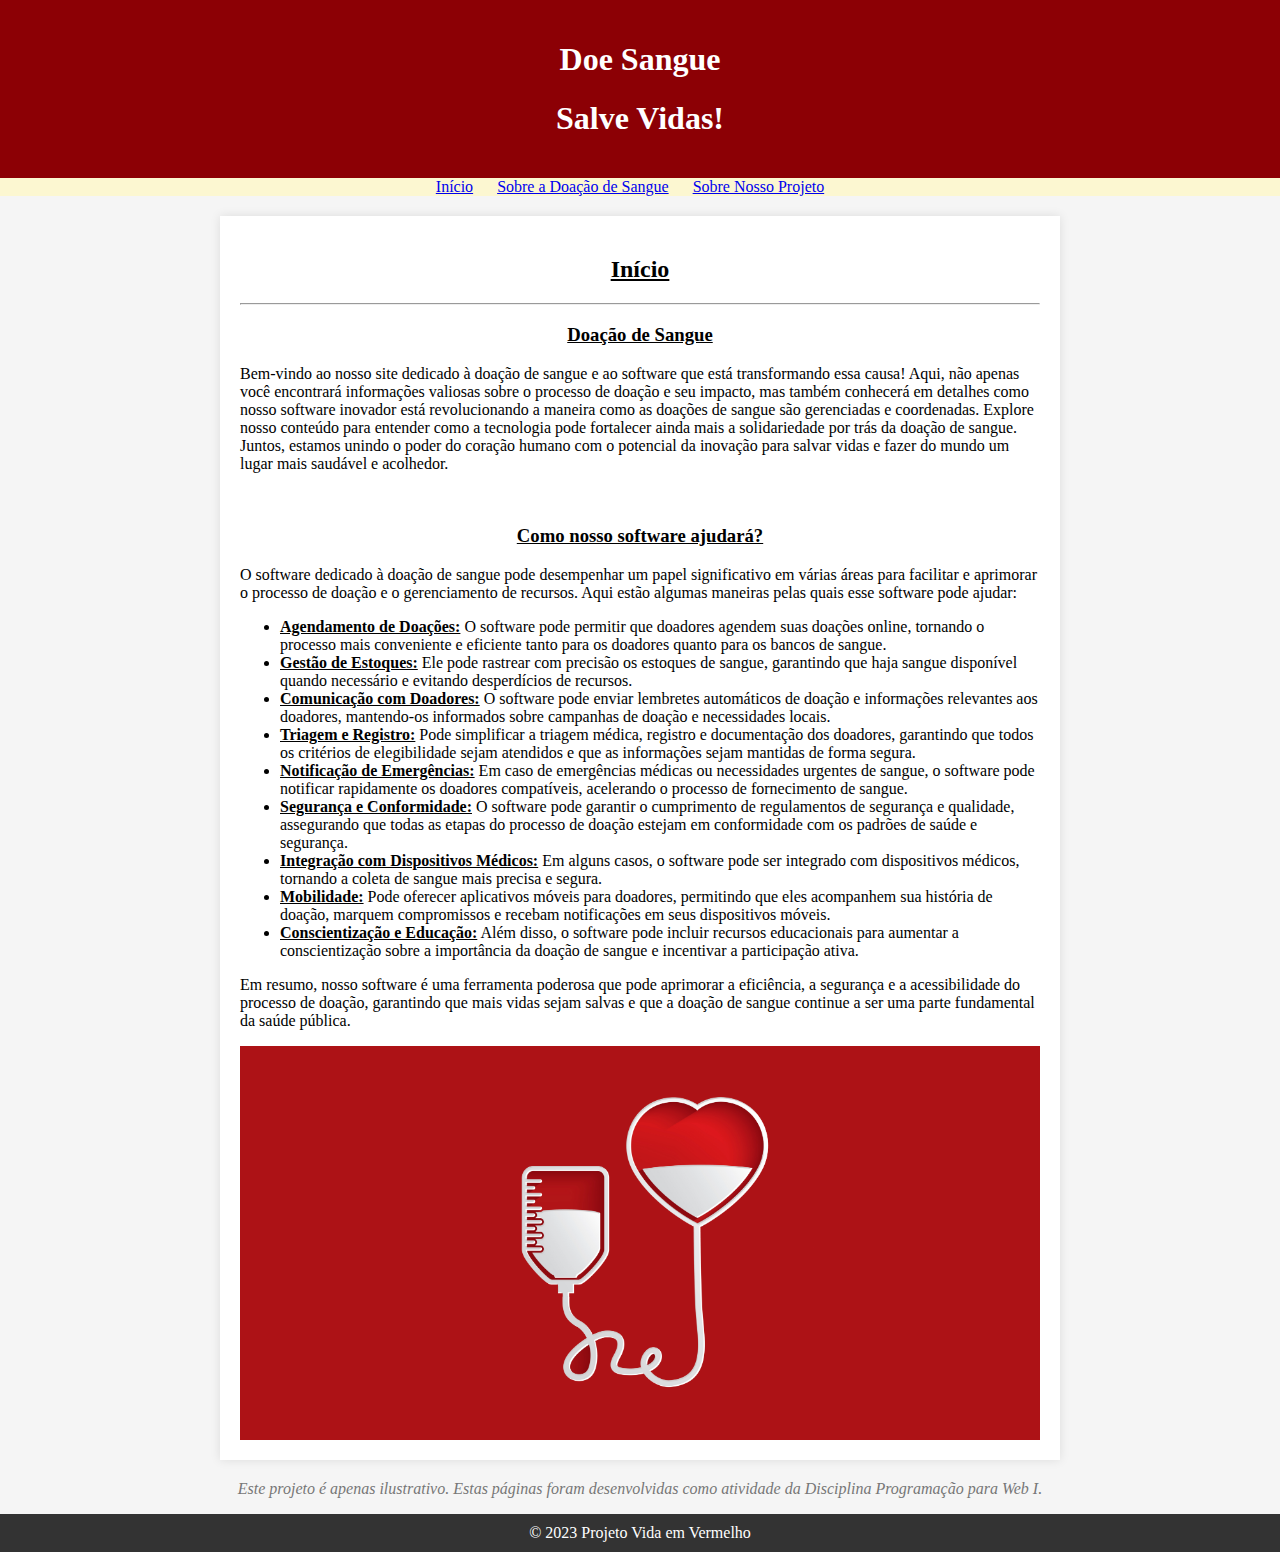
<file: index.html>
<!DOCTYPE html>
<html lang="en">
<head>
    <meta charset="UTF-8">
    <meta http-equiv="X-UA-Compatible" content="IE=edge">
    <meta name="viewport" content="width=device-width, initial-scale=1.0">
    <link rel="stylesheet" href="./DoeSangue/style.css">
    <title>Projeto Vida em Vermelho</title>
  
<body>
    <header>
        <h1>Doe Sangue</h1>
        <h1>Salve Vidas!</h1>
    </header>
    <nav>
        <ul>
            <li><a href="#inicio">Início</a></li>
            <li><a href="./DoeSangue/DoeSangue.html">Sobre a Doação de Sangue</a></li>
            <li><a href="./DoeSangue/NossoProjeto.html">Sobre Nosso Projeto</a></li>
        </ul>
    </nav>

    <main>
        <article class="container" id="inicio">
            <h2>Início</h2>
            <hr>
            <h3>Doação de Sangue</h3>
            <p>Bem-vindo ao nosso site dedicado à doação de sangue e ao software que está transformando essa causa! Aqui, não apenas você encontrará informações valiosas sobre o processo de doação e seu impacto, mas também conhecerá em detalhes como nosso software inovador está revolucionando a maneira como as doações de sangue são gerenciadas e coordenadas. Explore nosso conteúdo para entender como a tecnologia pode fortalecer ainda mais a solidariedade por trás da doação de sangue. Juntos, estamos unindo o poder do coração humano com o potencial da inovação para salvar vidas e fazer do mundo um lugar mais saudável e acolhedor.<p>
            <br>
            <h3>Como nosso software ajudará?</h3>
            
            <p>O software dedicado à doação de sangue pode desempenhar um papel significativo em várias áreas para facilitar e aprimorar o processo de doação e o gerenciamento de recursos. Aqui estão algumas maneiras pelas quais esse software pode ajudar:
                <ul>
                    <li><strong>Agendamento de Doações:</strong> O software pode permitir que doadores agendem suas doações online, tornando o processo mais conveniente e eficiente tanto para os doadores quanto para os bancos de sangue.</li>
                    
                    <li><strong>Gestão de Estoques:</strong> Ele pode rastrear com precisão os estoques de sangue, garantindo que haja sangue disponível quando necessário e evitando desperdícios de recursos.</li>
                   
                    <li><strong>Comunicação com Doadores:</strong> O software pode enviar lembretes automáticos de doação e informações relevantes aos doadores, mantendo-os informados sobre campanhas de doação e necessidades locais.</li>
                   
                    <li><strong>Triagem e Registro:</strong> Pode simplificar a triagem médica, registro e documentação dos doadores, garantindo que todos os critérios de elegibilidade sejam atendidos e que as informações sejam mantidas de forma segura.</li>
                 
                    <li><strong>Notificação de Emergências:</strong> Em caso de emergências médicas ou necessidades urgentes de sangue, o software pode notificar rapidamente os doadores compatíveis, acelerando o processo de fornecimento de sangue.</li>
                 
                    <li><strong>Segurança e Conformidade:</strong> O software pode garantir o cumprimento de regulamentos de segurança e qualidade, assegurando que todas as etapas do processo de doação estejam em conformidade com os padrões de saúde e segurança.</li>
                 
                    <li><strong>Integração com Dispositivos Médicos:</strong> Em alguns casos, o software pode ser integrado com dispositivos médicos, tornando a coleta de sangue mais precisa e segura.</li>
                    
                    <li><strong>Mobilidade:</strong> Pode oferecer aplicativos móveis para doadores, permitindo que eles acompanhem sua história de doação, marquem compromissos e recebam notificações em seus dispositivos móveis.</li>
                   
                    <li><strong>Conscientização e Educação:</strong> Além disso, o software pode incluir recursos educacionais para aumentar a conscientização sobre a importância da doação de sangue e incentivar a participação ativa.</li>
                </ul>
                    
            <p>Em resumo, nosso software é uma ferramenta poderosa que pode aprimorar a eficiência, a segurança e a acessibilidade do processo de doação, garantindo que mais vidas sejam salvas e que a doação de sangue continue a ser uma parte fundamental da saúde pública.</p>
            <img src="./imagens/Doação de sangue - horizontal maior.png" alt="Doação de Sangue">
        </article>
    </main>

    <p class="note">Este projeto é apenas ilustrativo. Estas páginas foram desenvolvidas como atividade da Disciplina Programação para Web I.</p>
    <footer>
        &copy; 2023 Projeto Vida em Vermelho
    </footer>
</body>
</html>
</file>
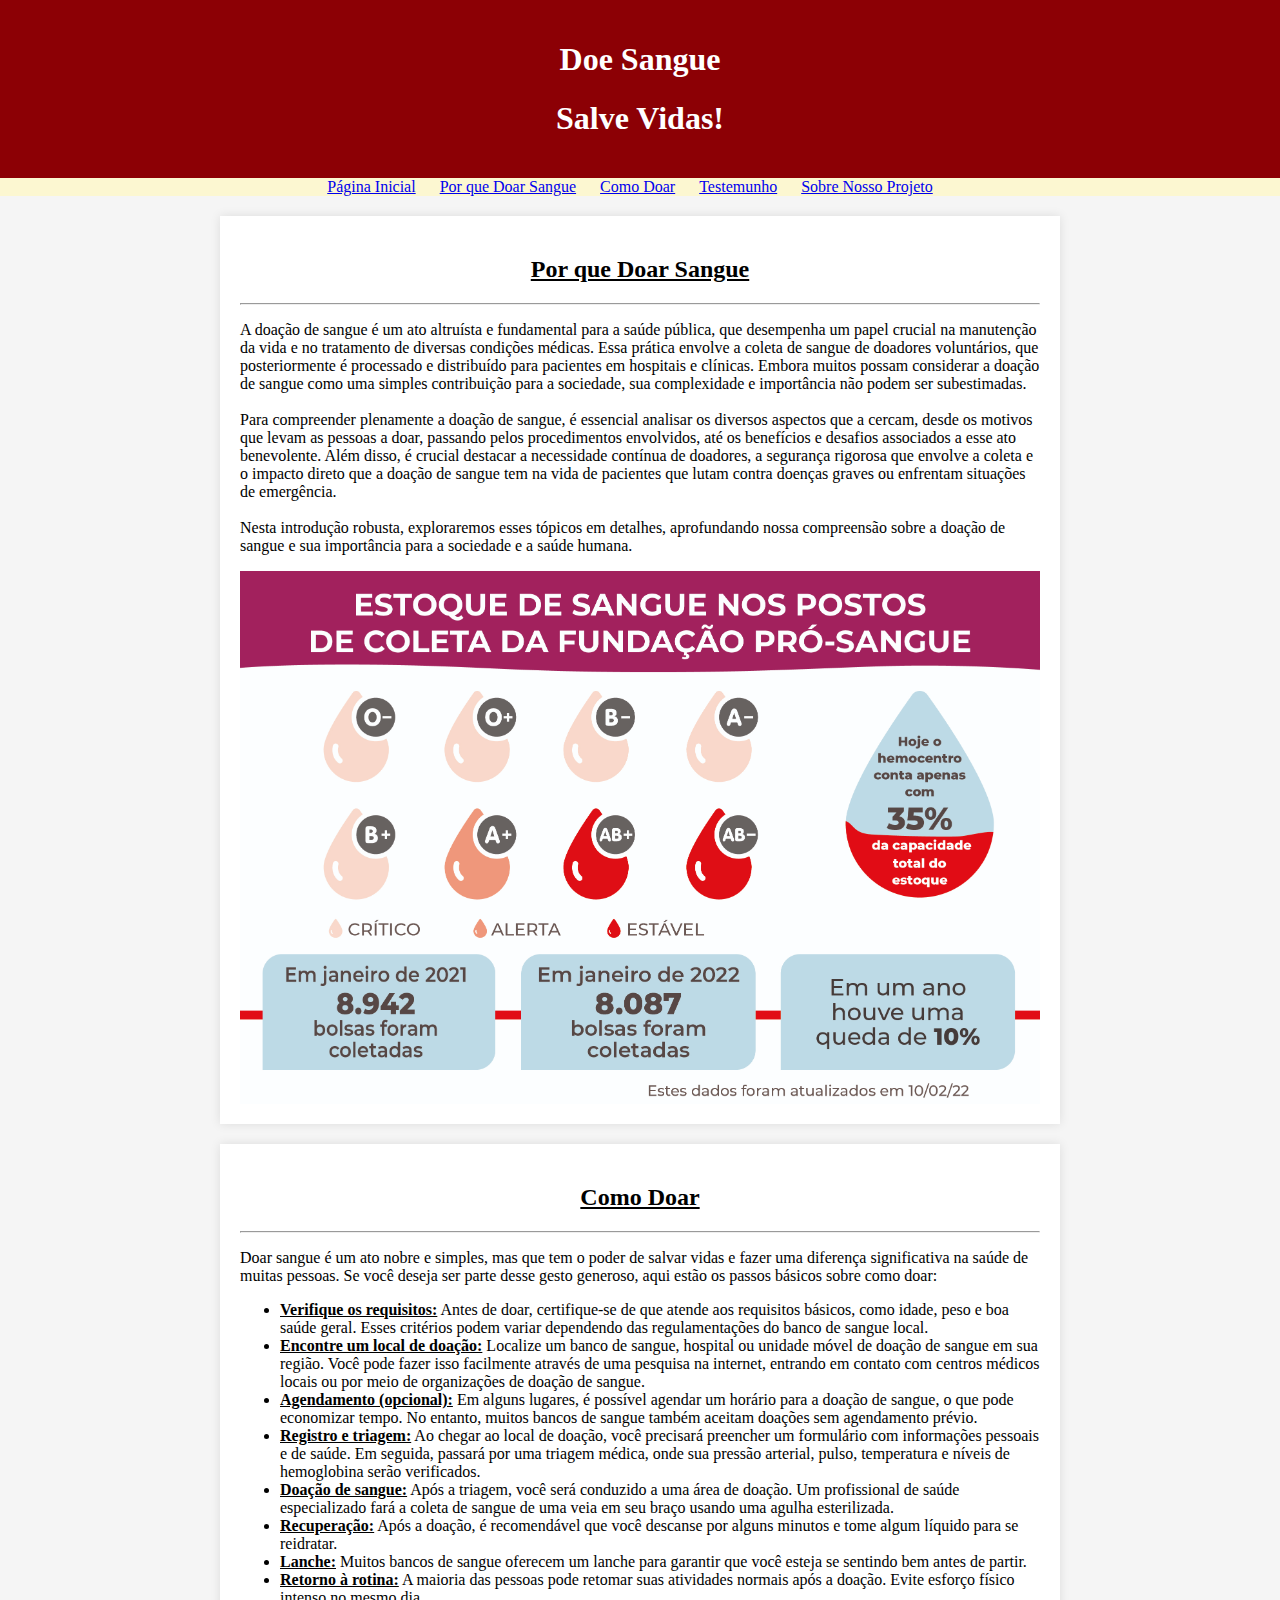
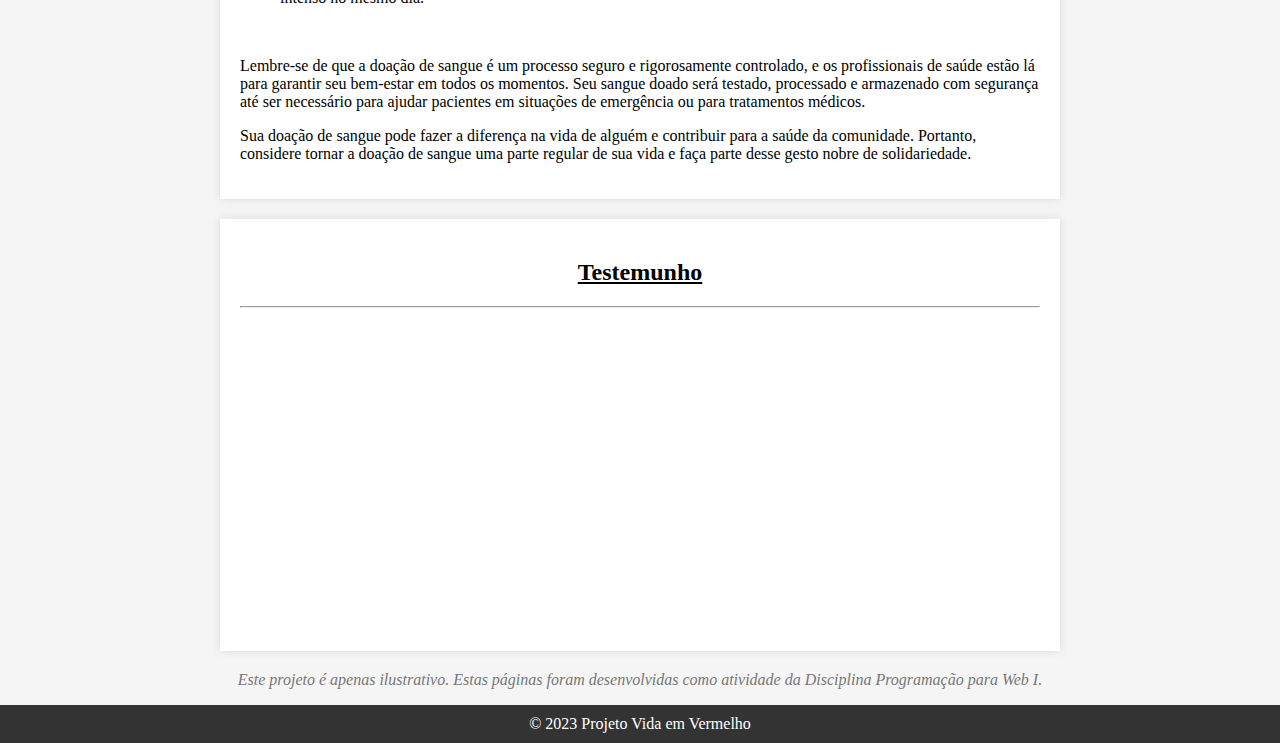
<file: DoeSangue/DoeSangue.html>
<!DOCTYPE html>
<html lang="en">
<head>
    <meta charset="UTF-8">
    <meta http-equiv="X-UA-Compatible" content="IE=edge">
    <meta name="viewport" content="width=device-width, initial-scale=1.0">
    <link rel="stylesheet" href="style.css">
    <title>SobreaDoaçãodeSangue</title>
</head>
<body>
    <header>
        <h1>Doe Sangue</h1>
        <h1>Salve Vidas!</h1>
    </header>

    <nav>
        <ul>
            <li><a href="../index.html">Página Inicial</a></li>
            <li><a href="#porque">Por que Doar Sangue</a></li>
            <li><a href="#como">Como Doar</a></li>
            <li><a href="#testemunho">Testemunho</a></li>
            <li><a href="NossoProjeto.html">Sobre Nosso Projeto</a></li>
        </ul>
    </nav>

    <main>
        <article class="container" id="porque">
            <h2>Por que Doar Sangue</h2>
            <hr>
            <p>A doação de sangue é um ato altruísta e fundamental para a saúde pública, que desempenha um papel crucial na manutenção da vida e no tratamento de diversas condições médicas. Essa prática envolve a coleta de sangue de doadores voluntários, que posteriormente é processado e distribuído para pacientes em hospitais e clínicas. Embora muitos possam considerar a doação de sangue como uma simples contribuição para a sociedade, sua complexidade e importância não podem ser subestimadas.
            <br><br>
            Para compreender plenamente a doação de sangue, é essencial analisar os diversos aspectos que a cercam, desde os motivos que levam as pessoas a doar, passando pelos procedimentos envolvidos, até os benefícios e desafios associados a esse ato benevolente. Além disso, é crucial destacar a necessidade contínua de doadores, a segurança rigorosa que envolve a coleta e o impacto direto que a doação de sangue tem na vida de pacientes que lutam contra doenças graves ou enfrentam situações de emergência.
            <br><br>
            Nesta introdução robusta, exploraremos esses tópicos em detalhes, aprofundando nossa compreensão sobre a doação de sangue e sua importância para a sociedade e a saúde humana.</p>
            <img src="../imagens/fg281879.jpg" alt="Dados sobre a Doação de Sangue">
        
        </article>

        <article class="container" id="como">
            <h2>Como Doar</h2>
            <hr>
            <p>Doar sangue é um ato nobre e simples, mas que tem o poder de salvar vidas e fazer uma diferença significativa na saúde de muitas pessoas. Se você deseja ser parte desse gesto generoso, aqui estão os passos básicos sobre como doar:
            <ul>
                <li><strong>Verifique os requisitos:</strong> Antes de doar, certifique-se de que atende aos requisitos básicos, como idade, peso e boa saúde geral. Esses critérios podem variar dependendo das regulamentações do banco de sangue local.</li>
                
                <li><strong>Encontre um local de doação:</strong> Localize um banco de sangue, hospital ou unidade móvel de doação de sangue em sua região. Você pode fazer isso facilmente através de uma pesquisa na internet, entrando em contato com centros médicos locais ou por meio de organizações de doação de sangue.</li>
                
                <li><strong>Agendamento (opcional):</strong> Em alguns lugares, é possível agendar um horário para a doação de sangue, o que pode economizar tempo. No entanto, muitos bancos de sangue também aceitam doações sem agendamento prévio.</li>
                
                <li><strong>Registro e triagem:</strong> Ao chegar ao local de doação, você precisará preencher um formulário com informações pessoais e de saúde. Em seguida, passará por uma triagem médica, onde sua pressão arterial, pulso, temperatura e níveis de hemoglobina serão verificados.</li>
                
                <li><strong>Doação de sangue:</strong> Após a triagem, você será conduzido a uma área de doação. Um profissional de saúde especializado fará a coleta de sangue de uma veia em seu braço usando uma agulha esterilizada.</li>
                
                <li><strong>Recuperação:</strong> Após a doação, é recomendável que você descanse por alguns minutos e tome algum líquido para se reidratar.</li>
                
                <li><strong>Lanche:</strong> Muitos bancos de sangue oferecem um lanche para garantir que você esteja se sentindo bem antes de partir.</li>
                
                <li><strong>Retorno à rotina:</strong> A maioria das pessoas pode retomar suas atividades normais após a doação. Evite esforço físico intenso no mesmo dia.</li>
            </ul>
            <br>
            <p>Lembre-se de que a doação de sangue é um processo seguro e rigorosamente controlado, e os profissionais de saúde estão lá para garantir seu bem-estar em todos os momentos. Seu sangue doado será testado, processado e armazenado com segurança até ser necessário para ajudar pacientes em situações de emergência ou para tratamentos médicos.</p>
                
            <p>Sua doação de sangue pode fazer a diferença na vida de alguém e contribuir para a saúde da comunidade. Portanto, considere tornar a doação de sangue uma parte regular de sua vida e faça parte desse gesto nobre de solidariedade.</p>
            
        </article>

        <article class="container" id="testemunho">
            <h2>Testemunho</h2>
            <hr>
            <iframe width="560" height="315" src="https://www.youtube.com/embed/eTPCw8Z1g9c?si=JltfmVLvUmTLJOPF" title="YouTube video player" frameborder="0" allow="accelerometer; autoplay; clipboard-write; encrypted-media; gyroscope; picture-in-picture; web-share" allowfullscreen></iframe>
        </article>
    </main>

    <p class="note">Este projeto é apenas ilustrativo. Estas páginas foram desenvolvidas como atividade da Disciplina Programação para Web I.</p>
    <footer>
        &copy; 2023 Projeto Vida em Vermelho
    </footer>
</body>
</html>
</file>
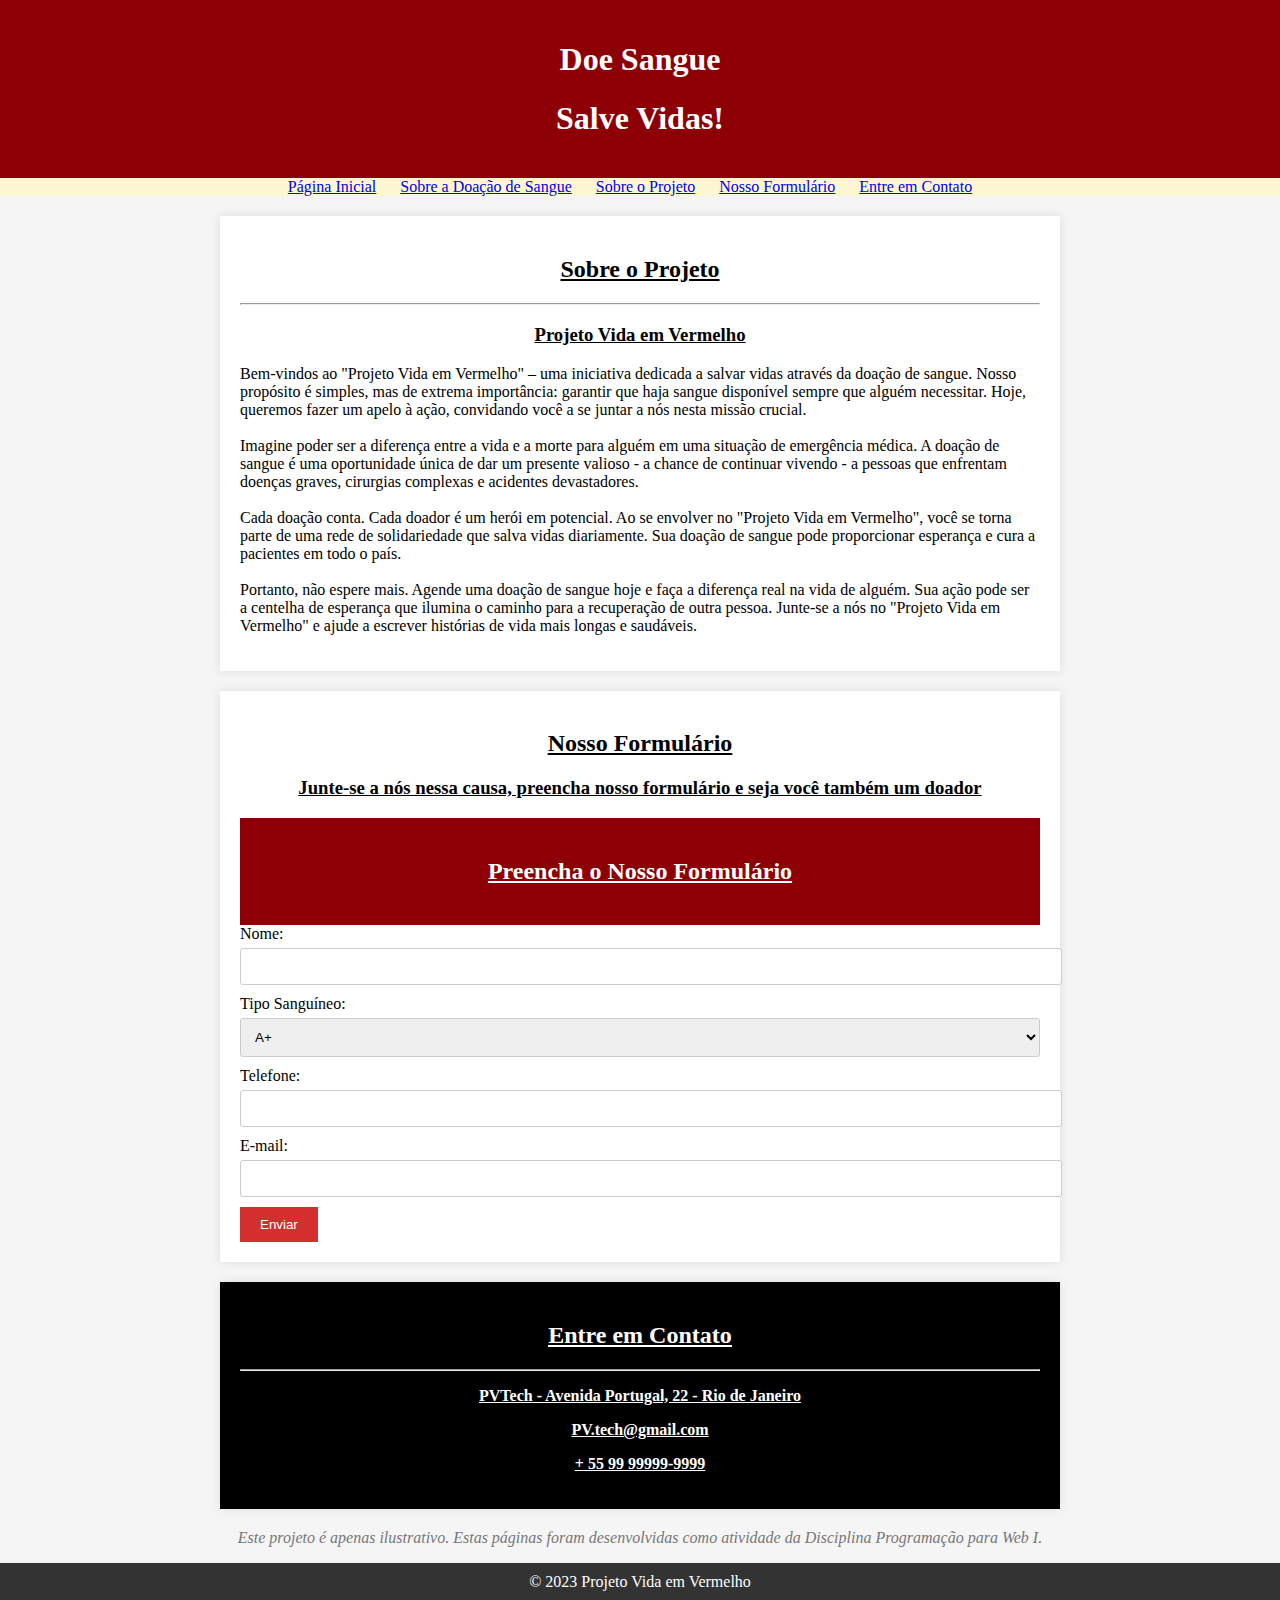
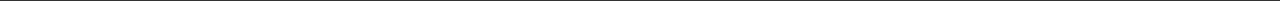
<file: DoeSangue/NossoProjeto.html>
<!DOCTYPE html>
<html lang="en">
<head>
    <meta charset="UTF-8">
    <meta http-equiv="X-UA-Compatible" content="IE=edge">
    <meta name="viewport" content="width=device-width, initial-scale=1.0">
    <link rel="stylesheet" href="style.css">
    <title>SobreProjeto</title>
</head>
<body>
    <header>
        <h1>Doe Sangue</h1>
        <h1>Salve Vidas!</h1>
    </header>

    <nav>
        <ul>
            <li><a href="../index.html">Página Inicial</a></li>
            <li><a href="DoeSangue.html">Sobre a Doação de Sangue</a></li>
            <li><a href="#sobre">Sobre o Projeto</a></li>
            <li><a href="#formulario">Nosso Formulário</a></li>
            <li><a href="#contato">Entre em Contato</a></li>
        </ul>
    </nav>
    
    <main>
        <article class="container" id="sobre">
            <h2>Sobre o Projeto</h2>
            <hr>
            <h3>Projeto Vida em Vermelho</h3>
            <p>Bem-vindos ao "Projeto Vida em Vermelho" – uma iniciativa dedicada a salvar vidas através da doação de sangue. Nosso propósito é simples, mas de extrema importância: garantir que haja sangue disponível sempre que alguém necessitar. Hoje, queremos fazer um apelo à ação, convidando você a se juntar a nós nesta missão crucial.
            <br><br>
            Imagine poder ser a diferença entre a vida e a morte para alguém em uma situação de emergência médica. A doação de sangue é uma oportunidade única de dar um presente valioso - a chance de continuar vivendo - a pessoas que enfrentam doenças graves, cirurgias complexas e acidentes devastadores.
            <br><br>
            Cada doação conta. Cada doador é um herói em potencial. Ao se envolver no "Projeto Vida em Vermelho", você se torna parte de uma rede de solidariedade que salva vidas diariamente. Sua doação de sangue pode proporcionar esperança e cura a pacientes em todo o país.
            <br><br>
            Portanto, não espere mais. Agende uma doação de sangue hoje e faça a diferença real na vida de alguém. Sua ação pode ser a centelha de esperança que ilumina o caminho para a recuperação de outra pessoa. Junte-se a nós no "Projeto Vida em Vermelho" e ajude a escrever histórias de vida mais longas e saudáveis.<p>
        </article>

        <article class="container" id="formulario">
            <h2>Nosso Formulário</h2>
            <h3>Junte-se a nós nessa causa, preencha nosso formulário e seja você também um doador</h3>

            <header>
                <h2>Preencha o Nosso Formulário</h2>
            </header>

            <section>
                <form>
                    <label for="nome">Nome:</label>
                    <input type="text" id="nome" name="nome" required>
    
                    <label for="tipo-sangue">Tipo Sanguíneo:</label>
                    <select id="tipo-sangue" name="tipo-sangue" required>
                        <option value="A+">A+</option>
                        <option value="A-">A-</option>
                        <option value="B+">B+</option>
                        <option value="B-">B-</option>
                        <option value="O+">O+</option>
                        <option value="O-">O-</option>
                        <option value="AB+">AB+</option>
                        <option value="AB-">AB-</option>
                    </select>
    
                    <label for="telefone">Telefone:</label>
                    <input type="tel" id="telefone" name="telefone" required>
    
                    <label for="email">E-mail:</label>
                    <input type="email" id="email" name="email" required>
    
                    <button type="submit">Enviar</button>
                </form>
            </section>
        </article>

        <article class="container" id="contato">
            <h2>Entre em Contato</h2>
            <hr>
            <p>PVTech - Avenida Portugal, 22 - Rio de Janeiro</p>
            <p>PV.tech@gmail.com</p>
            <p>+ 55 99 99999-9999</p>
        </article>
    </main>

    <p class="note">Este projeto é apenas ilustrativo. Estas páginas foram desenvolvidas como atividade da Disciplina Programação para Web I.</p>
    <footer>
        &copy; 2023 Projeto Vida em Vermelho
    </footer>
</body>
</html>
</file>
<file: DoeSangue/style.css>
body {
    font-family: 'Times New Roman', Times, serif;
    margin: 0;
    padding: 0;
    background-color: #f5f5f5;
    }
header {
    background-color: #8c0005;
    color: #fff;
    padding: 20px 0;
    text-align: center;
}
nav {
    background-color: #fcf7d1;
    color: #fff;
    text-align: center;
    }
nav ul {
    list-style-type: none;
    margin: 0;
    padding: 0;
}
nav ul li {
    display: inline;
    margin-right: 20px;
    color: white;
}
.container {
    max-width: 800px;
    margin: 20px auto;
    padding: 20px;
    background-color: #fff;
    box-shadow: 0 0 10px rgba(0, 0, 0, 0.1);
}
footer {
    background-color: #333;
    color: #fff;
    text-align: center;
    padding: 10px 0;
}
.note {
    text-align: center;
    font-style: italic;
    margin-top: 20px;
    color: #777;
}
.donation-form {
    text-align: left;
}

label {
    display: block;
    margin-bottom: 5px;
}

input, select {
    width: 100%;
    padding: 10px;
    margin-bottom: 10px;
    border: 1px solid #ccc;
    border-radius: 3px;
}

button {
    background-color: #d32f2f;
    color: #fff;
    border: none;
    padding: 10px 20px;
    cursor: pointer;
}

button:hover {
    background-color: #b71c1c;
}

#contato{
    background-color: black;
    text-align: center;
    text-decoration: underline;
    font-weight: bold;
    margin-top: 20px;
    color: rgb(255, 255, 255);
}

img{
    display: block;
    margin: 0 auto;
    margin-left: auto;
    margin-right: auto;
    width: 100%;   
}

iframe {
    display: block;
    margin: 0 ;
    width: 100%;
}

h2, h3{
    text-align: center;
    text-decoration: underline;
}

strong{
    text-decoration: underline;
}
</file>
